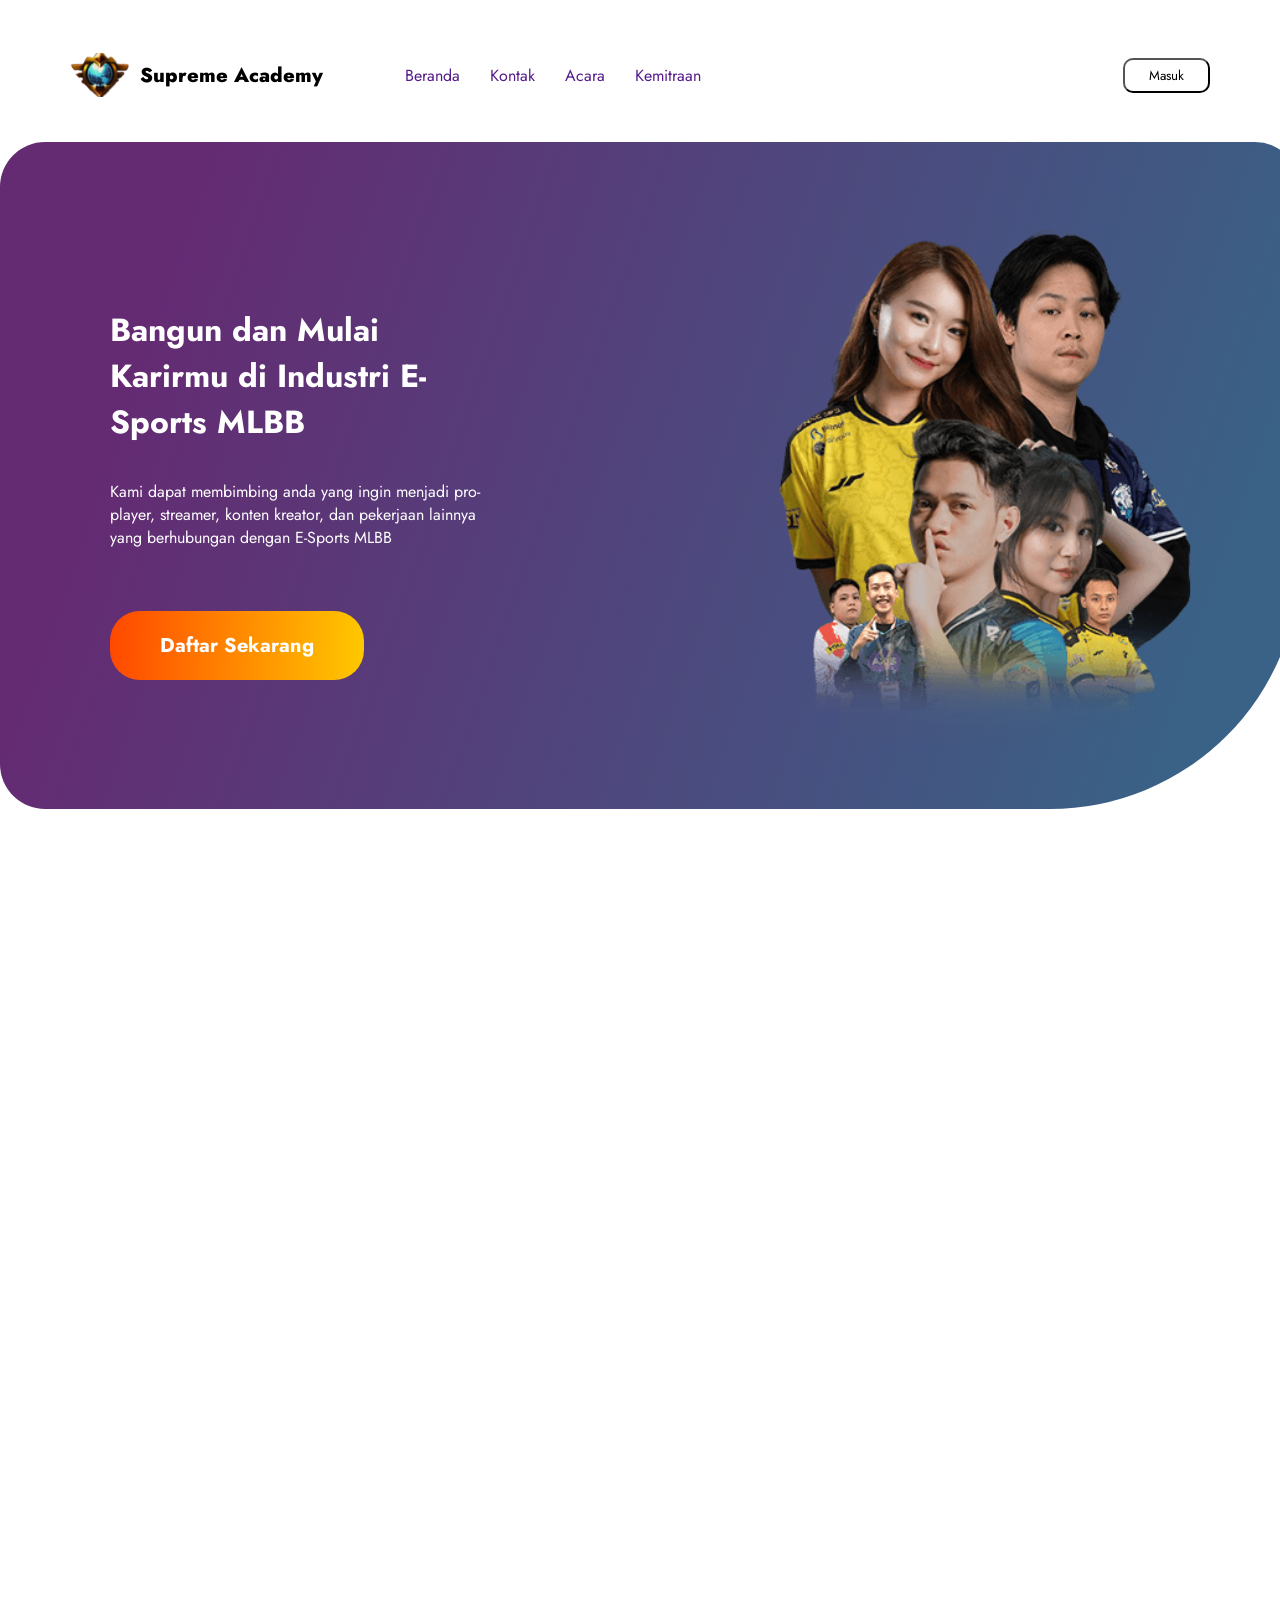
<file: index.html>
<!DOCTYPE html>
<html lang="en">

<head>
    <meta charset="UTF-8">
    <meta name="viewport" content="width=device-width, initial-scale=1.0">
    <title>Supreme Academy</title>
    <link rel="stylesheet" href="style/style.css">
    <link rel="stylesheet" href="style/general.css">
</head>

<body>
    <nav>
        <div class="navbar-start">
            <div class="icon">
                <img src="/assets/supreme-academy.svg" alt="">
                <h1>Supreme Academy</h1>
            </div>
            <ul class="navbar-link">
                <li><a href="" class="active">Beranda</a></li>
                <li><a href="">Kontak</a></li>
                <li><a href="">Acara</a></li>
                <li><a href="">Kemitraan</a></li>
            </ul>
        </div>
        <div class="navbar-end">
            <button class="btn-login">Masuk</button>
        </div>
    </nav>
    <!-- Akhir navbar -->

    <div class="container">
        <div class="banner-content">
            <div class="banner-left">
                <h1>Bangun dan Mulai Karirmu di Industri E-Sports MLBB</h1>
                <p>Kami dapat membimbing anda yang ingin menjadi pro-player, streamer, konten kreator, dan pekerjaan
                    lainnya yang berhubungan dengan E-Sports MLBB</p>
                <button class="btn-banner">Daftar Sekarang</button>
            </div>
            <div class="banner-right">
                <img src="assets/ftv1.svg" alt="">
            </div>
        </div>

        <div class="content-2">


        </div>
    </div>
</body>

</html>
</file>
<file: style/style.css>
@import url('https://fonts.googleapis.com/css2?family=Jost&display=swap');

.banner-content{
    display: flex;
    justify-content: space-between;
    align-items: center;
    margin: auto;
    width: 1300px;
    height: 667px;
    fill: aquamarine;
    border-radius: 45px 45px 250px 45px;
    background: linear-gradient(109deg, #642B73 13.87%, #3A6186 89.94%);


}

.banner-left{
    width: 30vw;
    margin-left: 110px;
}

.banner-left h1, p{
    color: #fff;
    margin-top: 35px;
    font-family: 'Jost', sans-serif;
}

.banner-left .btn-banner{
    margin-top: 62px;
    padding: 20px 50px;
    border-radius: 30px;
    font-style: normal;
    line-height: normal;
    color: #FFF;
    background: linear-gradient(272deg, #FFC700 1.28%, #FF3D00 108.6%);
    border: none;
    font-family: 'Jost', sans-serif;
    font-size: 20px;
    font-weight: 700;
}


.banner-right{
    margin-right: 41px;
}

.content-2{
    height: 1000px;
}
</file>
<file: style/general.css>
@import url('https://fonts.googleapis.com/css2?family=Jost:wght@800&display=swap');

*{
    margin: 0;
    padding: 0;
    box-sizing: border-box;
}

.navbar-start a{
    text-decoration: none;
    font-family: 'Jost', sans-serif;
}

nav{
    z-index: 100;
    top: 0;
    padding: 53px 70px 45px;
    background: #fff;
    display: flex;
    justify-content: space-between;
}

nav .navbar-start{
    position: relative;
    max-width: 1440px;
    margin: 0;
    display: flex;
    align-items: center;
    justify-content: start;
    gap: 82px;
}

nav .navbar-end{
    display: flex;
    align-items: center;
}

.navbar-start .icon{
    display: inline-flex;
    gap: 11px;
}

.navbar-start .icon h1{
    display: flex;
    align-items: center;
    font-family: 'Jost', sans-serif;
    font-size: 20px;
    font-style: normal;
    font-weight: 800;
    line-height: normal;
}

.navbar-start .navbar-link{
    display: inline-flex;
    gap: 30px;
}

.navbar-link li{
    list-style: none;
}

.navbar-end .btn-login{
    padding: 6px 24px;
    border-radius: 10px;
    background: #fff;
    font-family: 'Jost', sans-serif;
}
</file>
